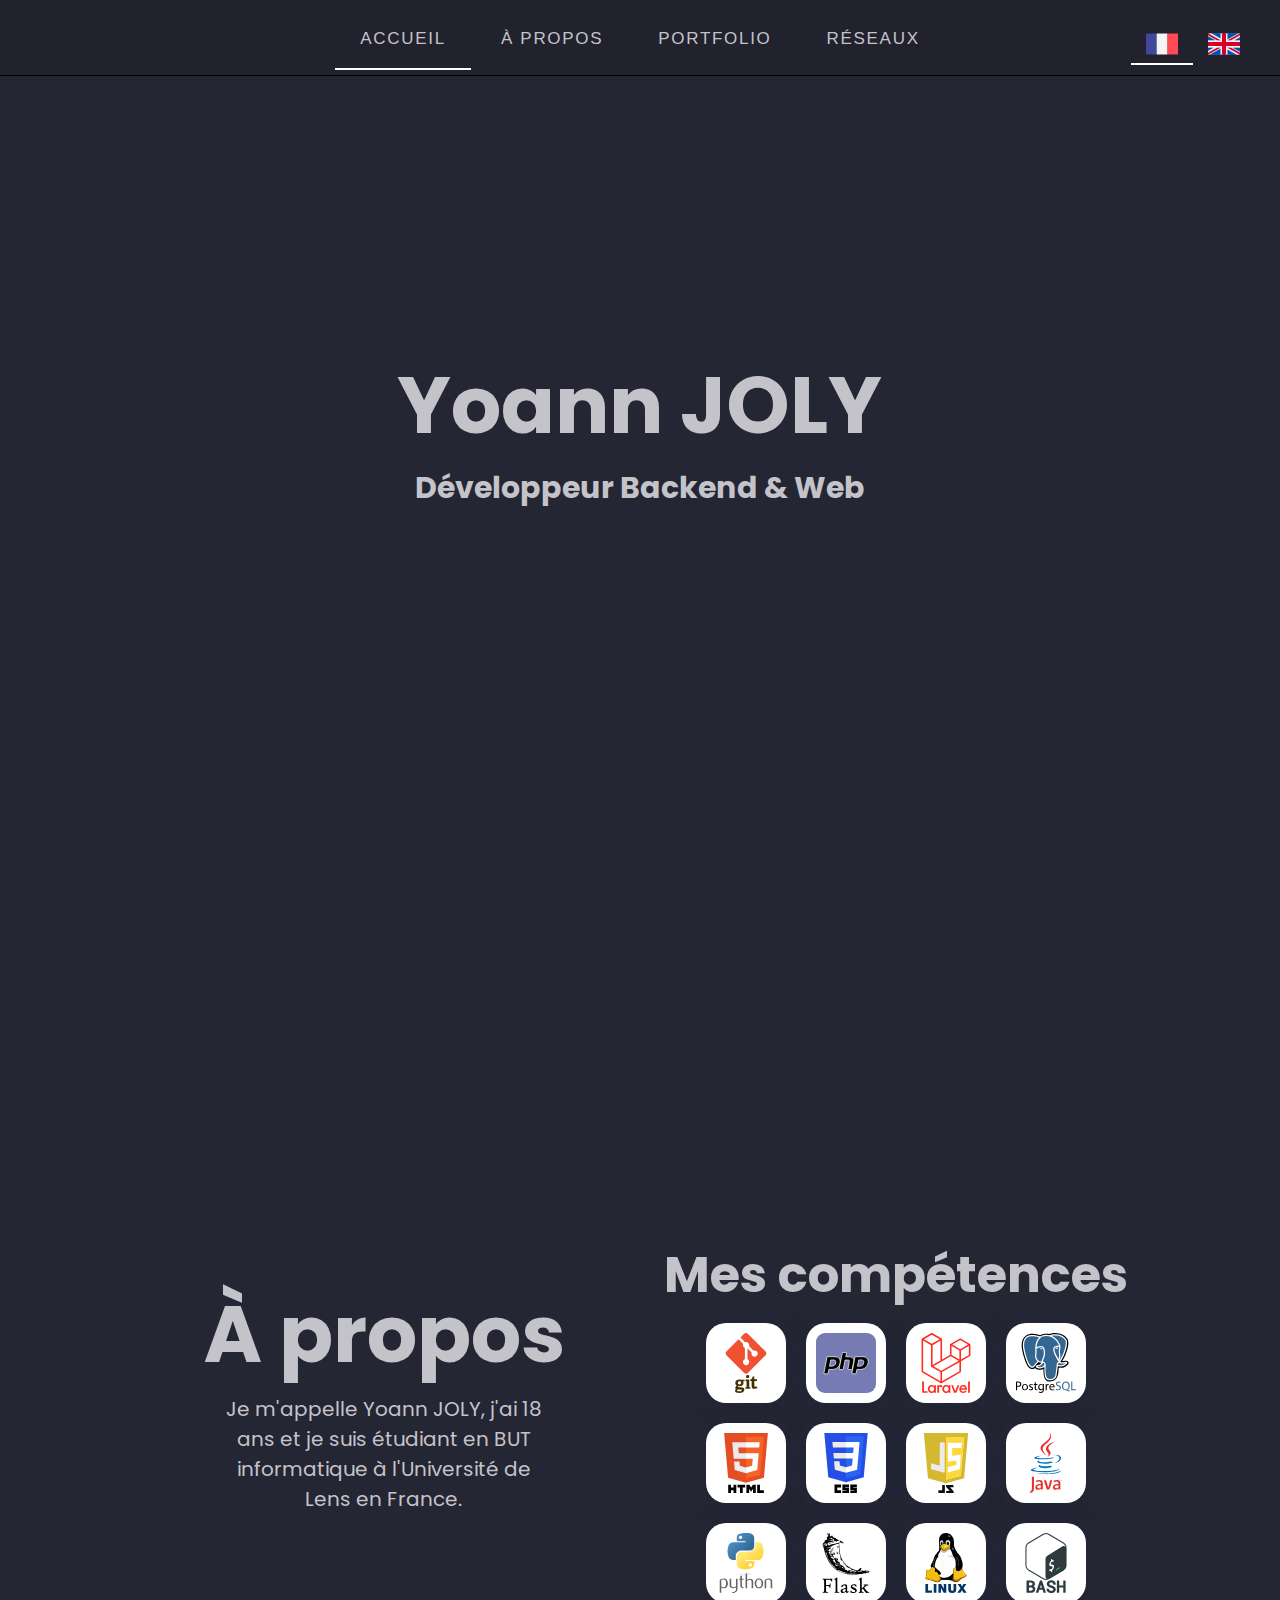
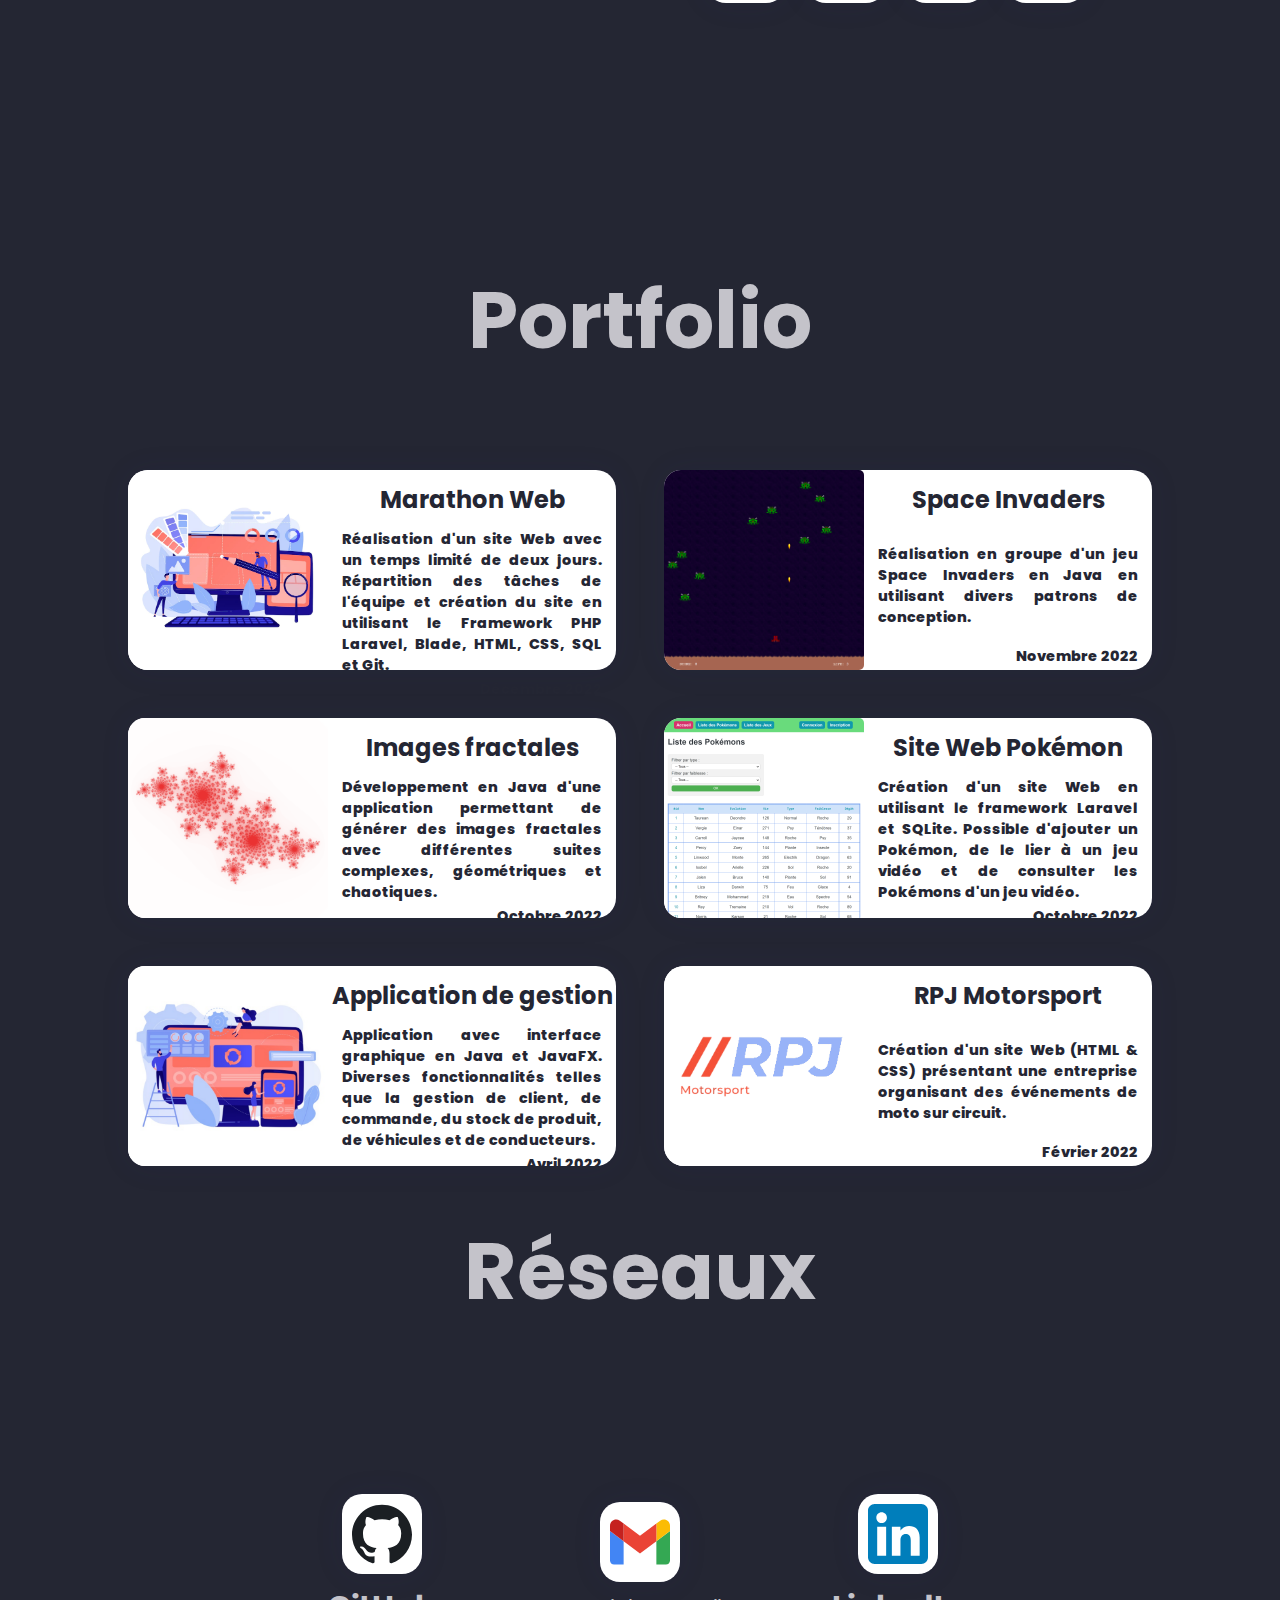
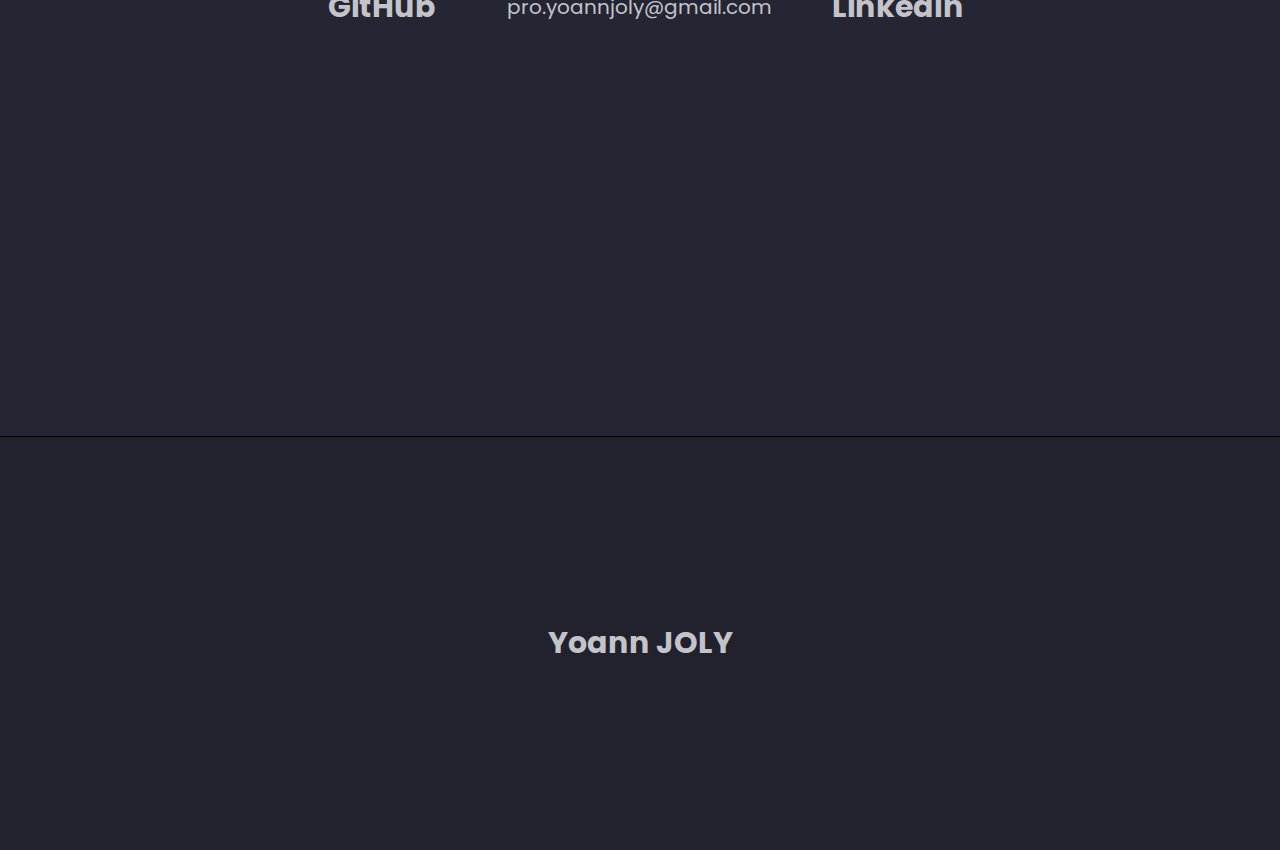
<file: index.html>
<!DOCTYPE html>
<html lang="fr">

<head>
    <meta charset="UTF-8">
    <meta http-equiv="X-UA-Compatible" content="IE=edge">
    <meta name="viewport" content="width=device-width, initial-scale=1.0">
    <title>Yoann JOLY | Portfolio</title>
    <link rel="stylesheet" href="style.css">
</head>

<body>
<header>
    <a class="menu-button" href="#">
        <span></span>
        <span></span>
        <span></span>
    </a>
    <nav>
        <a href="#home" class="button home active">Accueil</a>
        <a href="#about-me" class="button about-me">À propos</a>
        <a href="#portfolio" class="button portfolio">Portfolio</a>
        <a href="#networks" class="button networks">Réseaux</a>
        <div class="language-selector">
            <a class="active" href="index.html">
                <img src="images/France_Flag.png" alt="Français"/>
            </a>
            <a href="index-en.html">
                <img src="images/UK_Flag.png" alt="English (UK)"/>
            </a>
        </div>
    </nav>
</header>
<main>
    <section class="home">
        <span class="anchor" id="home"></span>
        <div class="content content-center">
            <h1>Yoann JOLY</h1>
            <h3>Développeur Backend & Web</h3>
        </div>
    </section>
    <section class="about-me content-center spacer">
        <span class="anchor" id="about-me"></span>
        <div class="content content-center spacer">
            <h1>À propos</h1>
            <p>Je m'appelle Yoann JOLY, j'ai 18 ans et je suis étudiant en BUT informatique à l'Université de Lens en France.</p>
        </div>
        <div class="content content-center spacer">
            <h2>Mes compétences</h2>
            <div class="list skills">
                <div class="skill border-icons">
                    <img src="images/Git.svg" alt=">Git"/>
                </div>
                <div class="skill border-icons">
                    <img src="images/PHP.svg" alt="PHP"/>
                </div>
                <div class="skill border-icons">
                    <img src="images/Laravel.svg" alt="Laravel"/>
                </div>
                <div class="skill border-icons">
                    <img src="images/PostgreSQL.svg" alt="PostgreSQL"/>
                </div>
                <div class="skill border-icons">
                    <img src="images/HTML5.svg" alt="HTML 5"/>
                </div>
                <div class="skill border-icons">
                    <img src="images/CSS3.svg" alt="CSS 3"/>
                </div>
                <div class="skill border-icons">
                    <img src="images/Javascript.svg" alt="Javascript"/>
                </div>
                <div class="skill border-icons">
                    <img src="images/Java.svg" alt=">Java"/>
                </div>
                <div class="skill border-icons">
                    <img src="images/Python.svg" alt=">Python"/>
                </div>
                <div class="skill border-icons">
                    <img src="images/Flask.svg" alt="Flask"/>
                </div>
                <div class="skill border-icons">
                    <img src="images/Linux.svg" alt=">Linux"/>
                </div>
                <div class="skill border-icons">
                    <img src="images/Bash.svg" alt="Bash"/>
                </div>
            </div>
        </div>
    </section>
    <section class="portfolio">
        <span class="anchor" id="portfolio"></span>
        <div class="content content-center">
            <h1>Portfolio</h1>
        </div>
        <div class="content list projects spacer">
            <div class="project card">
                <div class="left">
                    <img src="images/projects/Marathon_Web.webp" alt="Marathon Web"/>
                </div>
                <div class="right">
                    <div class="title">
                        <h3>Marathon Web</h3>
                    </div>
                    <div class="description">
                        <p>
                            Réalisation d'un site Web avec un temps limité de deux jours. Répartition des tâches
                            de l'équipe et création du site en utilisant le Framework PHP Laravel, Blade, HTML, CSS,
                            SQL et Git.
                        </p>
                    </div>
                    <div class="date">
                        <p>Décembre 2022</p>
                    </div>
                </div>
            </div>
            <div class="project card">
                <div class="left">
                    <img src="images/projects/Space_Invaders.webp" alt="Space Invaders"/>
                </div>
                <div class="right">
                    <div class="title">
                        <h3>Space Invaders</h3>
                    </div>
                    <div class="description">
                        <p>
                            Réalisation en groupe d'un jeu Space Invaders en Java en utilisant divers patrons de conception.
                        </p>
                    </div>
                    <div class="date">
                        <p>Novembre 2022</p>
                    </div>
                </div>
            </div>
            <div class="project card">
                <div class="left">
                    <img src="images/projects/Suite_Julia.webp" alt="Suite Julia"/>
                </div>
                <div class="right">
                    <div class="title">
                        <h3>Images fractales</h3>
                    </div>
                    <div class="description">
                        <p>
                            Développement en Java d'une application permettant de générer des images fractales avec
                            différentes suites complexes, géométriques et chaotiques.
                        </p>
                    </div>
                    <div class="date">
                        <p>Octobre 2022</p>
                    </div>
                </div>
            </div>
            <div class="project card">
                <div class="left">
                    <img src="images/projects/Site_Web_Pokémon.webp" alt="Site Web Pokémon"/>
                </div>
                <div class="right">
                    <div class="title">
                        <h3>Site Web Pokémon</h3>
                    </div>
                    <div class="description">
                        <p>
                            Création d'un site Web en utilisant le framework Laravel et SQLite.
                            Possible d'ajouter un Pokémon, de le lier à un jeu vidéo et de consulter
                            les Pokémons d'un jeu vidéo.
                        </p>
                    </div>
                    <div class="date">
                        <p>Octobre 2022</p>
                    </div>
                </div>
            </div>
            <div class="project card">
                <div class="left">
                    <img src="images/projects/Application_Gestion.webp" alt="Application de gestion"/>
                </div>
                <div class="right">
                    <div class="title">
                        <h3>Application de gestion</h3>
                    </div>
                    <div class="description">
                        <p>
                            Application avec interface graphique en Java et JavaFX. Diverses fonctionnalités telles
                            que la gestion de client, de commande, du stock de produit, de véhicules et de conducteurs.
                        </p>
                    </div>
                    <div class="date">
                        <p>Avril 2022</p>
                    </div>
                </div>
            </div>
            <div class="project card">
                <div class="left small-height">
                    <img src="images/projects/RPJ_Motorsport.webp" alt="RPJ Motorsport"/>
                </div>
                <div class="right">
                    <div class="title">
                        <h3>RPJ Motorsport</h3>
                    </div>
                    <div class="description">
                        <p>
                            Création d'un site Web (HTML & CSS) présentant une entreprise organisant des événements
                            de moto sur circuit.
                        </p>
                    </div>
                    <div class="date">
                        <p>Février 2022</p>
                    </div>
                </div>
            </div>
        </div>
    </section>
    <section class="networks">
        <span class="anchor" id="networks"></span>
        <div class="content content-center">
            <h1>Réseaux</h1>
        </div>
        <div class="content list networks spacer">
            <a href="https://github.com/yoannjly" target="_blank" class="network content-center">
                <div class="border-icons">
                    <img src="images/GitHub.svg" alt="GitHub"/>
                </div>
                <h3>GitHub</h3>
            </a>
            <a href="mailto:pro.yoannjoly@gmail.com" target="_blank" class="network content-center">
                <div class="border-icons">
                    <img src="images/Gmail.svg" alt="Gmail"/>
                </div>
                <p>pro.yoannjoly@gmail.com</p>
            </a>
            <a href="https://www.linkedin.com/in/yoann-joly-18149a20a" target="_blank" class="network content-center">
                <div class="border-icons">
                    <img src="images/LinkedIn.svg" alt="LinkedIn"/>
                </div>
                <h3>LinkedIn</h3>
            </a>
        </div>
    </section>
</main>
<footer>
    <h3>Yoann JOLY</h3>
</footer>
</body>

<!--Scripts-->
<script src="script.js"></script>
<!--End scripts-->

</html>
</file>
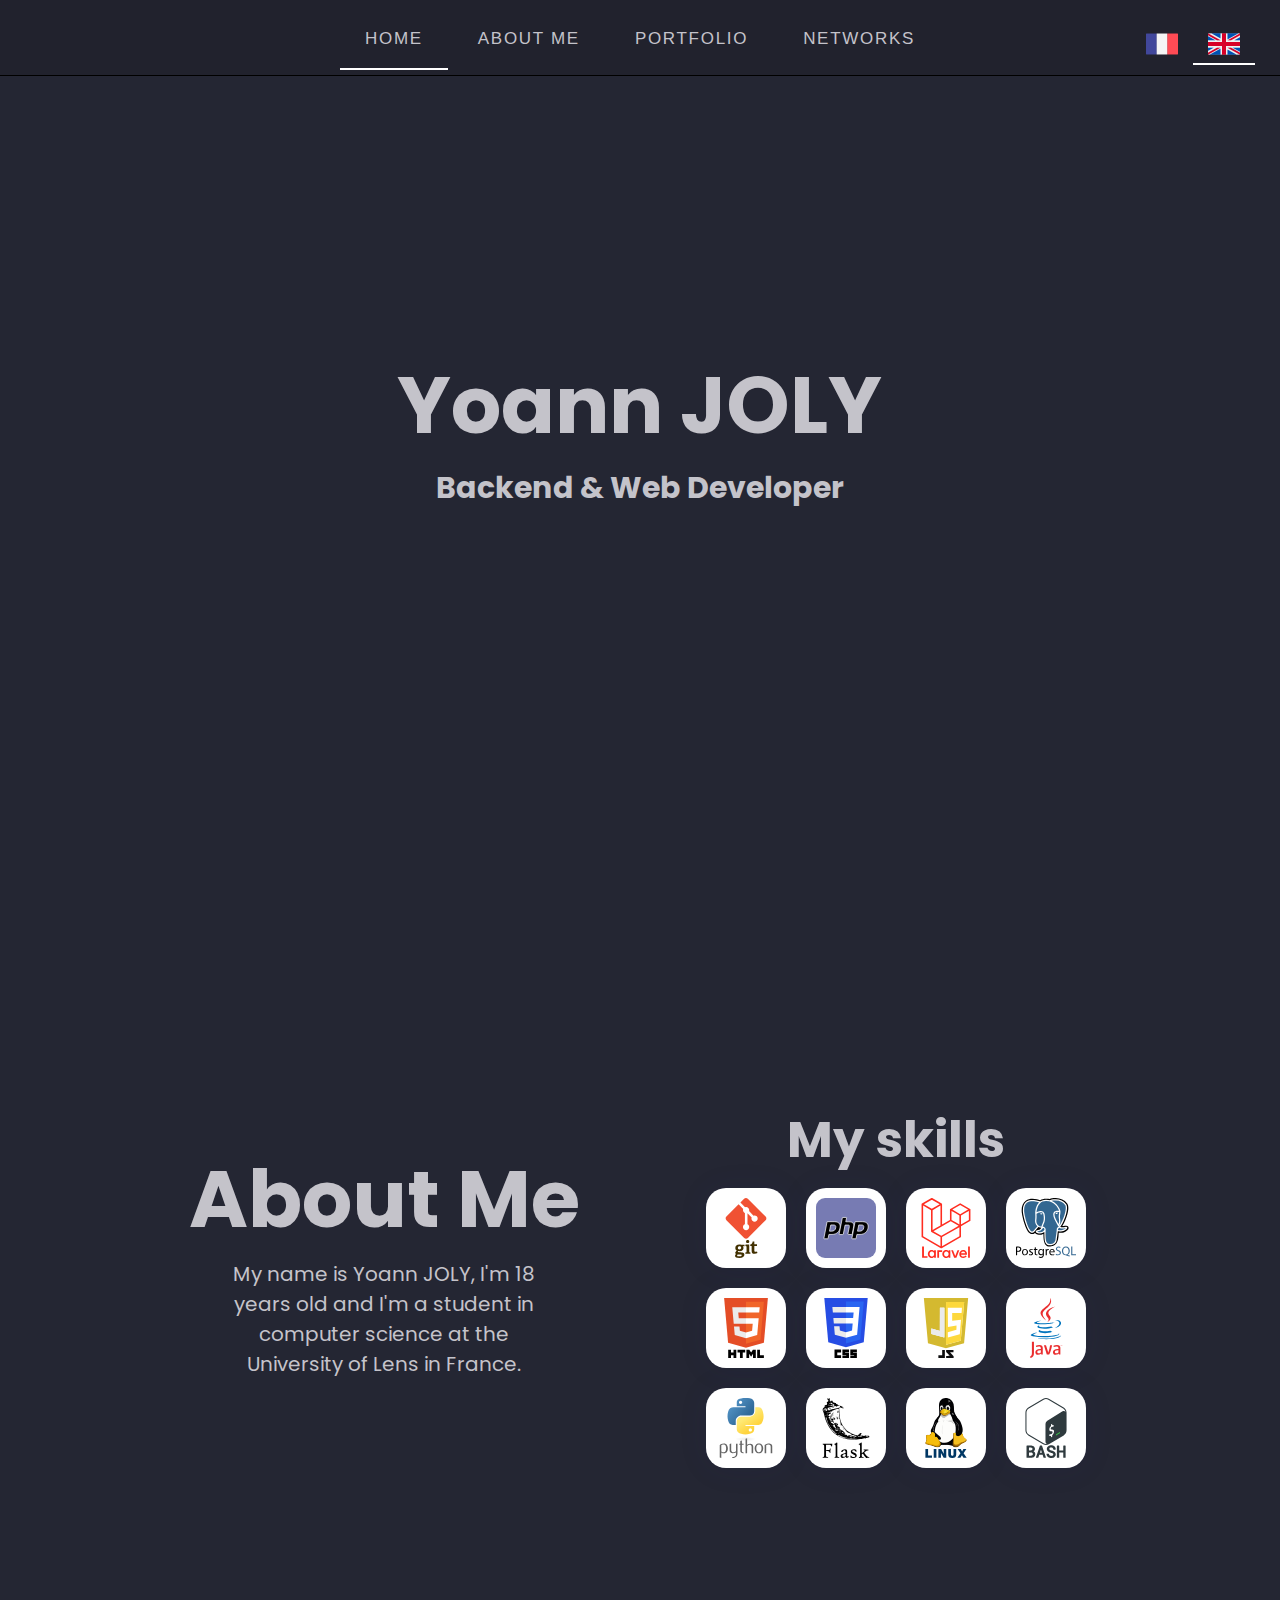
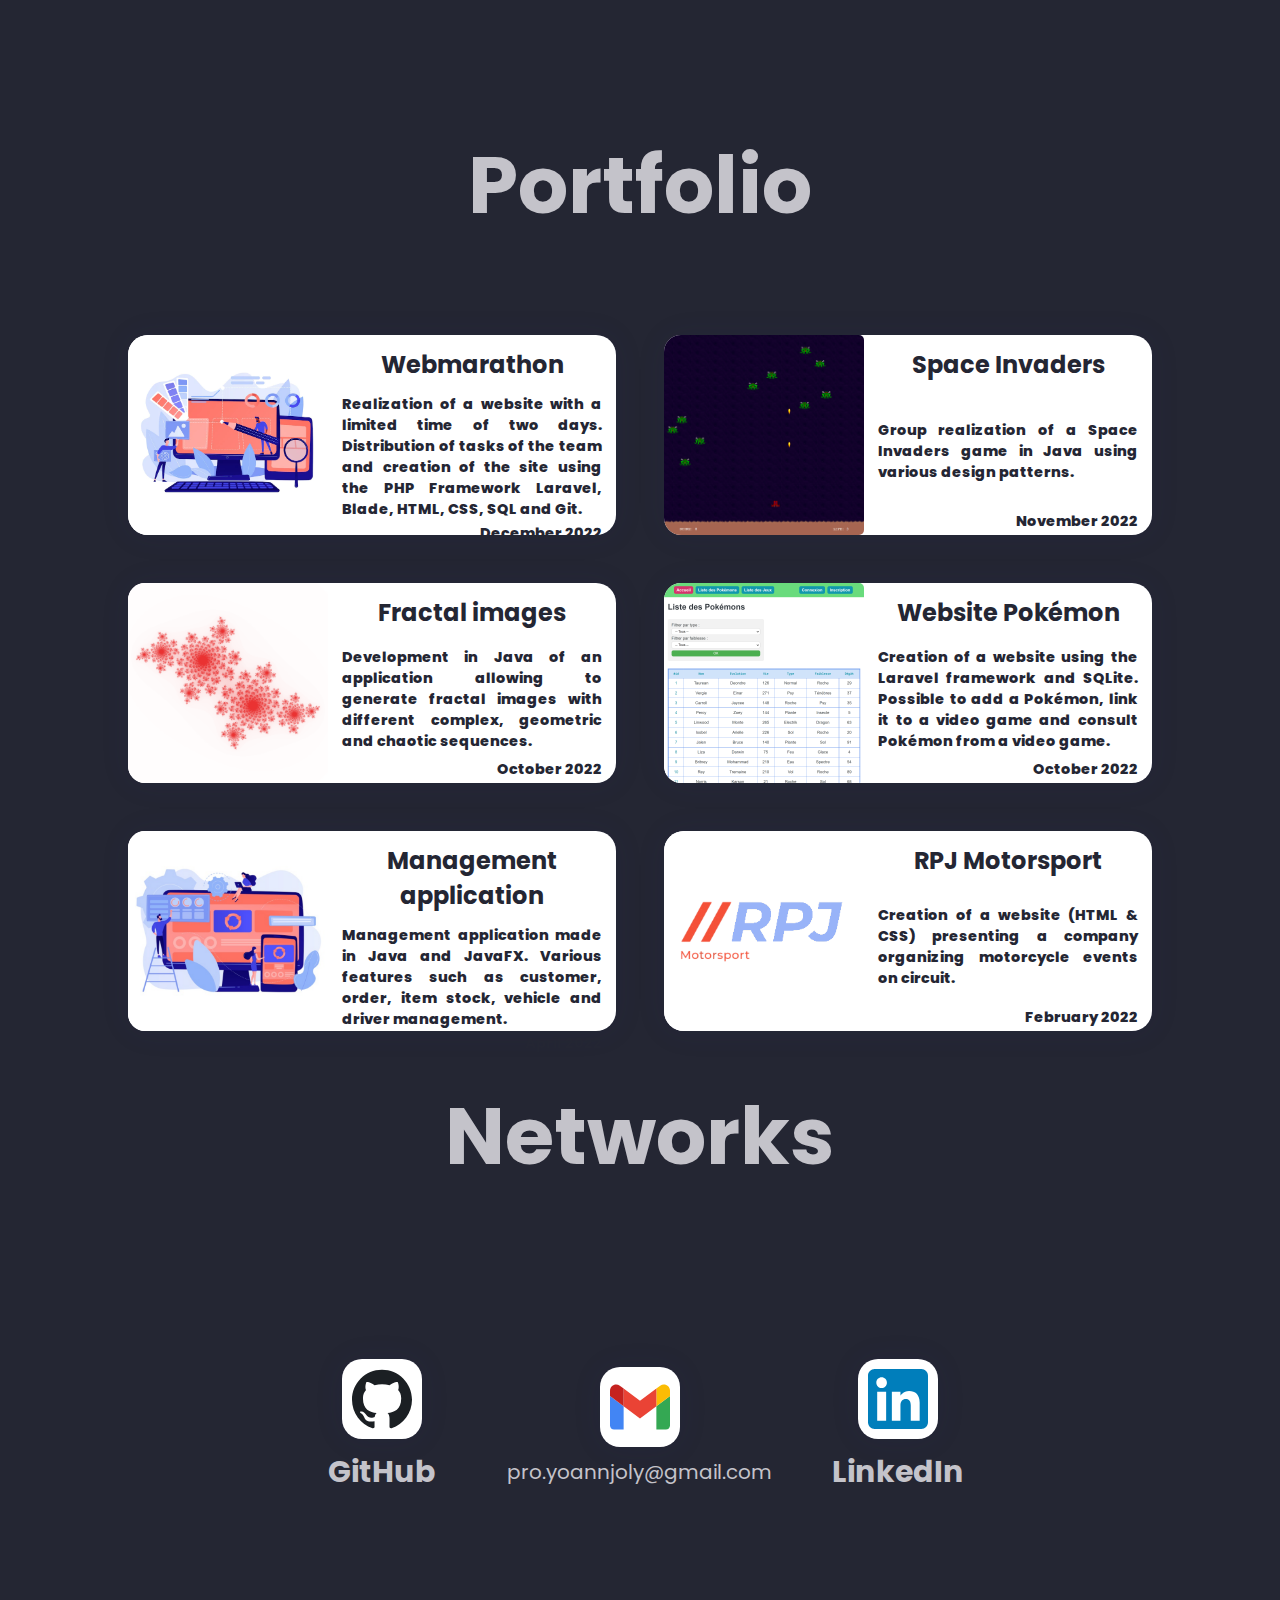
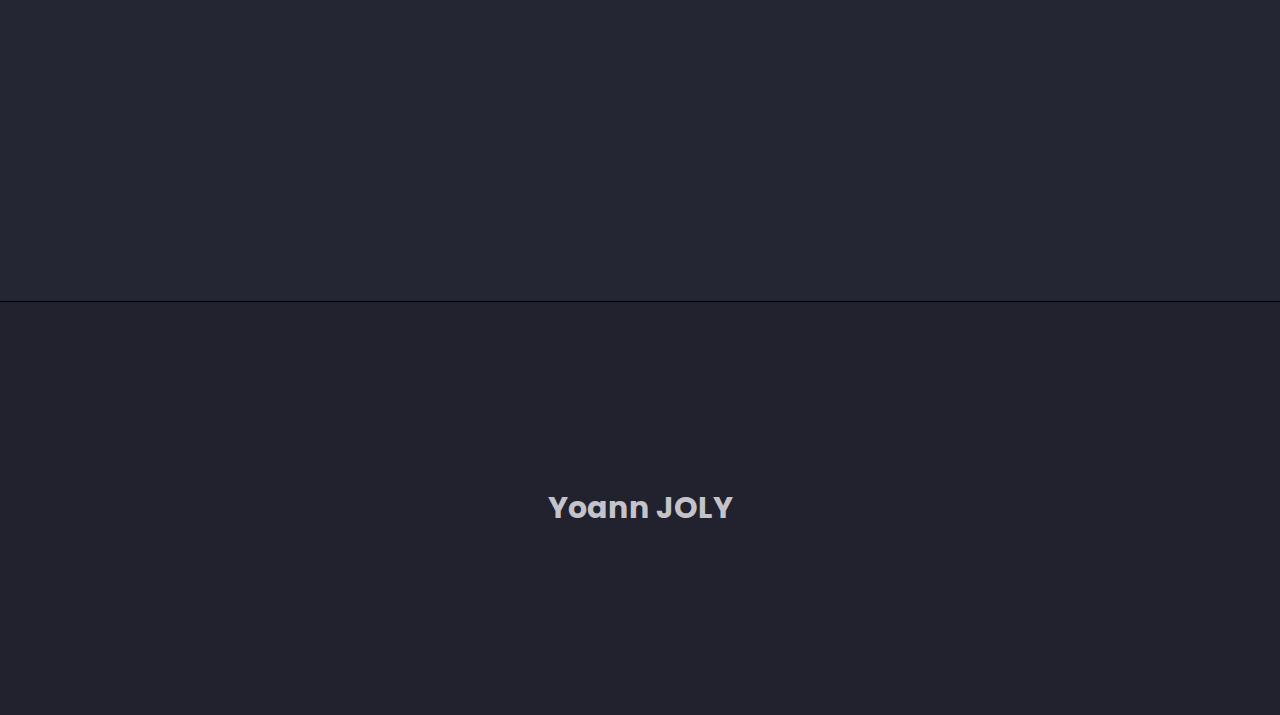
<file: index-en.html>
<!DOCTYPE html>
<html lang="en">

<head>
    <meta charset="UTF-8">
    <meta http-equiv="X-UA-Compatible" content="IE=edge">
    <meta name="viewport" content="width=device-width, initial-scale=1.0">
    <title>Yoann JOLY | Portfolio</title>
    <link rel="stylesheet" href="style.css">
</head>

<body>
<header>
    <a class="menu-button" href="#">
        <span></span>
        <span></span>
        <span></span>
    </a>
    <nav>
        <a href="#home" class="button home active">Home</a>
        <a href="#about-me" class="button about-me">About Me</a>
        <a href="#portfolio" class="button portfolio">Portfolio</a>
        <a href="#networks" class="button networks">Networks</a>
        <div class="language-selector">
            <a href="index.html">
                <img src="images/France_Flag.png" alt="Français"/>
            </a>
            <a class="active" href="index-en.html">
                <img src="images/UK_Flag.png" alt="English (UK)"/>
            </a>
        </div>
    </nav>
</header>
<main>
    <section class="home">
        <span class="anchor" id="home"></span>
        <div class="content content-center">
            <h1>Yoann JOLY</h1>
            <h3>Backend & Web Developer</h3>
        </div>
    </section>
    <section class="about-me content-center">
        <span class="anchor" id="about-me"></span>
        <div class="content content-center spacer">
            <h1>About Me</h1>
            <p>My name is Yoann JOLY, I'm 18 years old and I'm a student in computer science at the University of Lens in France.</p>
        </div>
        <div class="content content-center spacer">
            <h2>My skills</h2>
            <div class="list skills">
                <div class="skill border-icons">
                    <img src="images/Git.svg" alt=">Git"/>
                </div>
                <div class="skill border-icons">
                    <img src="images/PHP.svg" alt="PHP"/>
                </div>
                <div class="skill border-icons">
                    <img src="images/Laravel.svg" alt="Laravel"/>
                </div>
                <div class="skill border-icons">
                    <img src="images/PostgreSQL.svg" alt="PostgreSQL"/>
                </div>
                <div class="skill border-icons">
                    <img src="images/HTML5.svg" alt="HTML 5"/>
                </div>
                <div class="skill border-icons">
                    <img src="images/CSS3.svg" alt="CSS 3"/>
                </div>
                <div class="skill border-icons">
                    <img src="images/Javascript.svg" alt="Javascript"/>
                </div>
                <div class="skill border-icons">
                    <img src="images/Java.svg" alt=">Java"/>
                </div>
                <div class="skill border-icons">
                    <img src="images/Python.svg" alt=">Python"/>
                </div>
                <div class="skill border-icons">
                    <img src="images/Flask.svg" alt="Flask"/>
                </div>
                <div class="skill border-icons">
                    <img src="images/Linux.svg" alt=">Linux"/>
                </div>
                <div class="skill border-icons">
                    <img src="images/Bash.svg" alt="Bash"/>
                </div>
            </div>
        </div>
    </section>
    <section class="portfolio">
        <span class="anchor" id="portfolio"></span>
        <div class="content content-center">
            <h1>Portfolio</h1>
        </div>
        <div class="content list projects spacer">
            <div class="project card">
                <div class="left">
                    <img src="images/projects/Marathon_Web.webp" alt="Webmarathon"/>
                </div>
                <div class="right">
                    <div class="title">
                        <h3>Webmarathon</h3>
                    </div>
                    <div class="description">
                        <p>
                            Realization of a website with a limited time of two days. Distribution of tasks of the
                            team and creation of the site using the PHP Framework Laravel, Blade, HTML, CSS, SQL and Git.
                        </p>
                    </div>
                    <div class="date">
                        <p>December 2022</p>
                    </div>
                </div>
            </div>
            <div class="project card">
                <div class="left">
                    <img src="images/projects/Space_Invaders.webp" alt="Space Invaders"/>
                </div>
                <div class="right">
                    <div class="title">
                        <h3>Space Invaders</h3>
                    </div>
                    <div class="description">
                        <p>
                            Group realization of a Space Invaders game in Java using various design patterns.
                        </p>
                    </div>
                    <div class="date">
                        <p>November 2022</p>
                    </div>
                </div>
            </div>
            <div class="project card">
                <div class="left">
                    <img src="images/projects/Suite_Julia.webp" alt="Julia sequence"/>
                </div>
                <div class="right">
                    <div class="title">
                        <h3>Fractal images</h3>
                    </div>
                    <div class="description">
                        <p>
                            Development in Java of an application allowing to generate fractal images with different
                            complex, geometric and chaotic sequences.
                        </p>
                    </div>
                    <div class="date">
                        <p>October 2022</p>
                    </div>
                </div>
            </div>
            <div class="project card">
                <div class="left">
                    <img src="images/projects/Site_Web_Pokémon.webp" alt="Website Pokémon"/>
                </div>
                <div class="right">
                    <div class="title">
                        <h3>Website Pokémon</h3>
                    </div>
                    <div class="description">
                        <p>
                            Creation of a website using the Laravel framework and SQLite.
                            Possible to add a Pokémon, link it to a video game and consult
                            Pokémon from a video game.
                        </p>
                    </div>
                    <div class="date">
                        <p>October 2022</p>
                    </div>
                </div>
            </div>
            <div class="project card">
                <div class="left">
                    <img src="images/projects/Application_Gestion.webp" alt="Management application"/>
                </div>
                <div class="right">
                    <div class="title">
                        <h3>Management application</h3>
                    </div>
                    <div class="description">
                        <p>
                            Management application made in Java and JavaFX. Various features such as customer,
                            order, item stock, vehicle and driver management.
                        </p>
                    </div>
                    <div class="date">
                        <p>April 2022</p>
                    </div>
                </div>
            </div>
            <div class="project card">
                <div class="left small-height">
                    <img src="images/projects/RPJ_Motorsport.webp" alt="RPJ Motorsport"/>
                </div>
                <div class="right">
                    <div class="title">
                        <h3>RPJ Motorsport</h3>
                    </div>
                    <div class="description">
                        <p>
                            Creation of a website (HTML & CSS) presenting a company organizing motorcycle
                            events on circuit.
                        </p>
                    </div>
                    <div class="date">
                        <p>February 2022</p>
                    </div>
                </div>
            </div>
        </div>
    </section>
    <section class="networks">
        <span class="anchor" id="networks"></span>
        <div class="content content-center">
            <h1>Networks</h1>
        </div>
        <div class="content list networks spacer">
            <a href="https://github.com/yoannjly" target="_blank" class="network content-center">
                <div class="border-icons">
                    <img src="images/GitHub.svg" alt="GitHub"/>
                </div>
                <h3>GitHub</h3>
            </a>
            <a href="mailto:pro.yoannjoly@gmail.com" target="_blank" class="network content-center">
                <div class="border-icons">
                    <img src="images/Gmail.svg" alt="Gmail"/>
                </div>
                <p>pro.yoannjoly@gmail.com</p>
            </a>
            <a href="https://www.linkedin.com/in/yoann-joly-18149a20a" target="_blank" class="network content-center">
                <div class="border-icons">
                    <img src="images/LinkedIn.svg" alt="LinkedIn"/>
                </div>
                <h3>LinkedIn</h3>
            </a>
        </div>
    </section>
</main>
<footer>
    <h3>Yoann JOLY</h3>
</footer>
</body>

<!--Scripts-->
<script src="script.js"></script>
<!--End scripts-->

</html>
</file>
<file: style.css>
@import "https://fonts.googleapis.com/css2?family=Caveat&family=Poppins:wght@300&display=swap";

body, html {
    margin: 0;
    font-family: poppins, sans-serif;
    color: #c4c3ca;
    background-color: #21222d;
    -webkit-transition: all 300ms linear;
    transition: all 300ms linear
}

main {
    background-color: #242633;
    background-image: url(https://s3-us-west-2.amazonaws.com/s.cdpn.io/1462889/pat-back.svg);
    background-position: center;
    background-repeat: repeat;
    background-size: 4%
}

@media (prefers-reduced-motion: no-preference) {
    html {
        scroll-behavior: smooth
    }
}

h1, h2, h3, p {
    margin: 0;
    text-align: center
}

h1 {
    font-size: 80px
}

h2 {
    font-size: 50px
}

h3 {
    font-size: 30px
}

p {
    font-size: 20px;
    width: 65%
}

span.anchor {
    position: absolute;
    top: -75px
}

a {
    color: #c4c3ca;
    text-decoration: none
}

header a.menu-button {
    display: none
}

header {
    height: 75px;
    display: flex;
    justify-content: center;
    align-items: center;
    background-color: #21222d;
    border-bottom: 1px solid #000;
    position: fixed;
    top: 0;
    width: 100%;
    z-index: 999
}

header nav {
    height: auto;
    font-size: 17px
}

nav a {
    text-transform: uppercase;
    letter-spacing: .1em;
    padding: 0 25px;
    position: relative;
    font-family: 'Montserrat', sans-serif
}

nav a:after {
    bottom: 0;
    content: "";
    display: block;
    height: 2px;
    margin-bottom: -22px;
    left: 50%;
    position: absolute;
    background: #fff;
    transition: width .3s ease 0s, left .3s ease 0s;
    width: 0
}

nav a.active:after {
    width: 100%;
    left: 0
}

div.language-selector {
    margin: 0 25px;
    position: absolute;
    right: 0;
    top: 28px;
    height: auto;
    display: flex;
    justify-content: center;
    align-items: center
}

div.language-selector a {
    padding: 0 10px
}

div.language-selector img {
    width: 32px;
    height: 32px;
    margin: 0 5px
}

div.language-selector a:after {
    margin-bottom: auto;
    left: 50%
}

nav a.active:after {
    width: 100%;
    left: 0
}

footer {
    height: calc((100vh - 75px) / 2);
    display: flex;
    justify-content: center;
    align-items: center;
    font-size: 17px;
    background-color: #21222d;
    border-top: 1px solid #000;
    bottom: 0;
    width: 100%
}

footer p {
    color: #c4c3ca;
    margin: 0;
    font-size: 30px;
    text-decoration: none
}

main {
    height: auto;
    width: 100%
}

main section {
    min-height: calc(100vh - 75px);
    height: auto;
    position: relative;
    display: flex;
    align-items: center;
    flex-direction: column;
    width: 80%;
    margin: auto
}

section div.content {
    width: 70%
}

.spacer {
    margin-top: 15vh
}

section div.content-center {
    display: flex;
    align-items: center;
    justify-content: center;
    flex-direction: column
}

section div.content:last-child {
    margin-bottom: 5vh
}

section.home {
    height: calc(100vh);
    justify-content: center
}

section.about-me {
    flex-direction: row
}

section.about-me .spacer {
    margin-bottom: 12vh;
    margin-top: 0
}

.list.skills {
    width: auto;
    display: grid;
    grid-template-columns: repeat(4, 1fr);
    align-items: center;
    justify-items: center
}

section.portfolio .spacer {
    margin-top: 10vh
}

.list.projects {
    width: auto;
    display: grid;
    grid-template-columns: repeat(2, 1fr);
    gap: 3rem;
    align-items: center;
    justify-items: center
}

section.networks .spacer {
    margin-top: 17vh
}

.list.networks {
    display: grid;
    justify-content: center;
    grid-template-columns: repeat(3, 1fr)
}

.network {
    display: flex;
    align-items: center;
    flex-direction: column;
    justify-content: center;
    margin: 0 25px
}

.network p {
    width: 100%
}

.card {
    height: 200px;
    min-height: 200px;
    width: 100%;
    max-width: 550px;
    border-radius: 20px;
    background: #fff;
    display: flex;
    flex-direction: row;
    justify-content: start;
    align-items: center;
    box-shadow: 0 1px 30px -1px rgb(33 45 108 / 11%);
    transition-duration: .3s
}

.card .left {
    min-height: 100%;
    height: 100%;
    width: 200px;
    min-width: 200px;
    border-radius: 20px;
    background: #fff;
    display: flex;
    flex-direction: column;
    justify-content: center;
    align-items: center
}

.card img {
    max-height: 100%;
    height: auto;
    width: 100%;
    min-width: 100%;
    background-color: #fff;
    border-radius: 17px 5px 5px 17px
}

.card .right {
    width: 100%;
    height: 100%;
    border-radius: 0 20px 20px 0;
    display: flex;
    flex-direction: column;
    justify-content: space-around;
    align-items: center
}

.card:hover {
    transform: scale(1.05)
}

.card .title {
    display: flex;
    justify-content: center;
    align-items: center;
    font-weight: 600;
    max-height: 100%;
    height: auto;
    width: 100%;
    min-width: 100%;
    margin: 0.75rem
}

.card .title h3 {
    color: #242633;
    font-size: 1.5rem
}

.card .description {
    font-weight: 800;
    width: 90%;
    height: 100%;
    display: flex;
    align-items: center
}

.card .description p {
    color: #242633;
    font-size: .9rem;
    text-align: justify;
    width: 100%
}

.card .date {
    font-weight: 800;
    width: 90%;
    margin: 3px
}

.card .date p {
    color: #242633;
    font-size: .9rem;
    text-align: end;
    width: 100%
}

.border-icons {
    height: 80px;
    min-height: 80px;
    width: 80px;
    max-width: 80px;
    border-radius: 20px;
    background: #fff;
    margin: 10px;
    display: flex;
    justify-content: center;
    align-items: center;
    box-shadow: 0 1px 30px -1px rgb(33 45 108 / 11%);
    transition-duration: .3s
}

.border-icons:hover {
    background: rgba(255, 255, 255, 0.50);
    box-shadow: 0 1px 30px -1px rgb(33 45 108 / 11%), 0 0 0 10px rgb(33 45 108 / 11%)
}

.border-icons img {
    height: 60px;
    width: 60px
}

@media all and (max-width: 1260px) {

    .list.projects {
        grid-template-columns: repeat(1, 1fr)
    }

    .card {
        width: 90%;
        max-width: 90%;
        height: auto;
        min-height: auto;
        flex-direction: column;
        justify-content: center;
        align-items: center
    }

    .card .left {
        min-height: 200px
    }

    .card .left.small-height {
        min-height: 150px
    }

    .card .title {
        width: 100%;
        height: auto;
        min-height: auto;
        padding: 0
    }

    .card .title h3 {
        font-size: 1.25rem
    }

    .card .description {
        height: auto;
        min-height: auto
    }

    .card img {
        border-radius: 0 0 20px 20px
    }
}

@media all and (max-width: 1160px) {

    section.about-me {
        flex-direction: column
    }

    section.about-me p {
        font-size: 1.3rem;
        width: 100%;
        text-align: justify
    }

    .list.skills {
        grid-template-columns: repeat(3, 1fr)
    }
}

@media all and (max-width: 900px) {
    main {
        background-size: 17%
    }

    h1, h2, h3, p {
        margin: 0
    }

    h1 {
        font-size: 3.45rem
    }

    h2 {
        font-size: 2.25rem
    }

    h3 {
        font-size: 1.9rem
    }

    p {
        font-size: 1.3rem;
        width: 100%;
        text-align: justify
    }

    header {
        height: auto;
        width: 100%;
        display: flex;
        flex-direction: column
    }

    header a.menu-button {
        width: 100%;
        height: 75px;
        display: flex;
        flex-direction: column;
        justify-content: center;
        align-items: end;
        padding-right: 2.5rem;
        font-size: 40px;
        color: #fff;
        cursor: pointer
    }

    header span + span {
        margin-top: .5rem
    }

    header span {
        width: 32px;
        height: 3px;
        border-radius: 25%;
        background-color: #fff
    }

    header nav {
        display: none
    }

    header nav.open {
        display: flex;
        flex-direction: column;
        justify-content: space-between;
        align-items: center;
        background-color: #21222d
    }

    div.language-selector {
        position: relative;
        top: auto
    }

    div.language-selector img {
        margin: .5rem 1rem;
        height: 40px;
        width: 40px
    }

    nav a {
        padding: 25px 10px
    }

    nav a:after {
        margin-bottom: 10px
    }

    main section {
        width: 100%;
        margin: auto
    }

    section div.content {
        width: 90%
    }

    section.networks .spacer {
        margin-top: 5vh
    }

    .list.networks {
        grid-template-columns: repeat(1, 1fr)
    }

    .network p {
        text-align: center
    }

    .network + .network {
        margin-top: 3vh
    }
}
</file>
